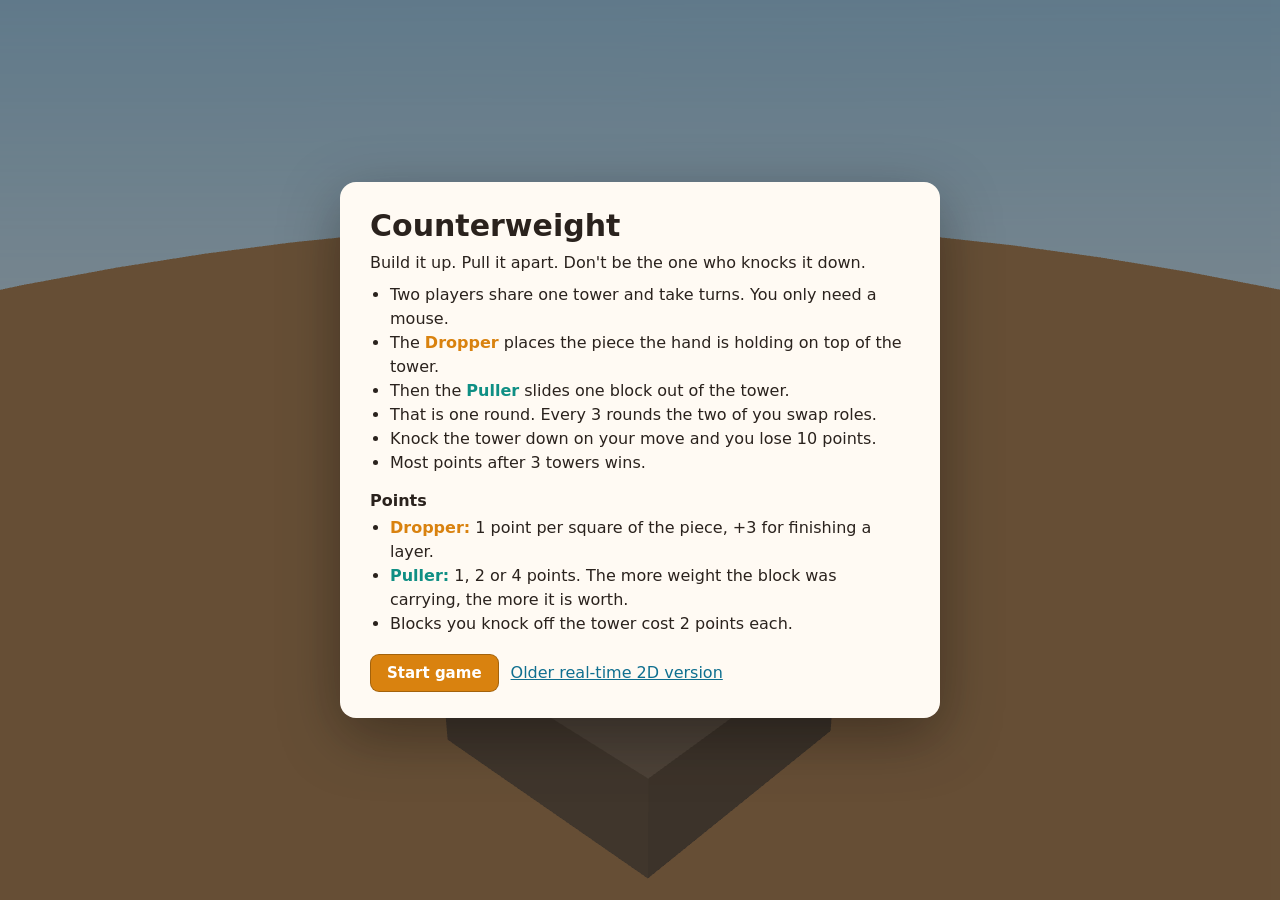
<file: counterweight/index.html>
<!doctype html>
<html lang="en">
<head>
  <meta charset="utf-8">
  <meta name="viewport" content="width=device-width, initial-scale=1">
  <title>Counterweight</title>
  <link rel="stylesheet" href="style.css">
</head>
<body>
  <canvas id="view"></canvas>

  <div id="hud" class="hidden">
    <div class="top">
      <div class="player" id="p0"><div class="name">P1</div><div class="pts" id="p0pts">0</div><div class="role" id="p0role"></div></div>
      <div class="status"><div id="towerLabel"></div><div id="roundLabel"></div><div id="swapLabel" class="dim"></div></div>
      <div class="player" id="p1"><div class="name">P2</div><div class="pts" id="p1pts">0</div><div class="role" id="p1role"></div></div>
    </div>
    <div class="pieces" id="pieces">
      <div class="label">Dropping now</div><div class="icon" id="nowIcon"></div>
      <div class="label">Next</div><div class="icon small" id="nextIcon"></div>
    </div>
    <div class="log" id="log"></div>
    <div class="tip" id="tip"></div>
    <div class="prompt">
      <div class="line" id="promptLine"></div>
      <div class="sub" id="promptSub"></div>
      <div class="buttons" id="promptButtons"></div>
    </div>
    <div class="corner">
      <button id="helpBtn" class="plain" title="Rules">?</button>
    </div>
    <div class="camhint dim">Drag to look around · scroll to zoom</div>
  </div>

  <div id="overlay" class="overlay"><div class="card"><h1>Counterweight</h1><p>Loading…</p></div></div>
  <script type="module" src="js/main.js"></script>
</body>
</html>
</file>
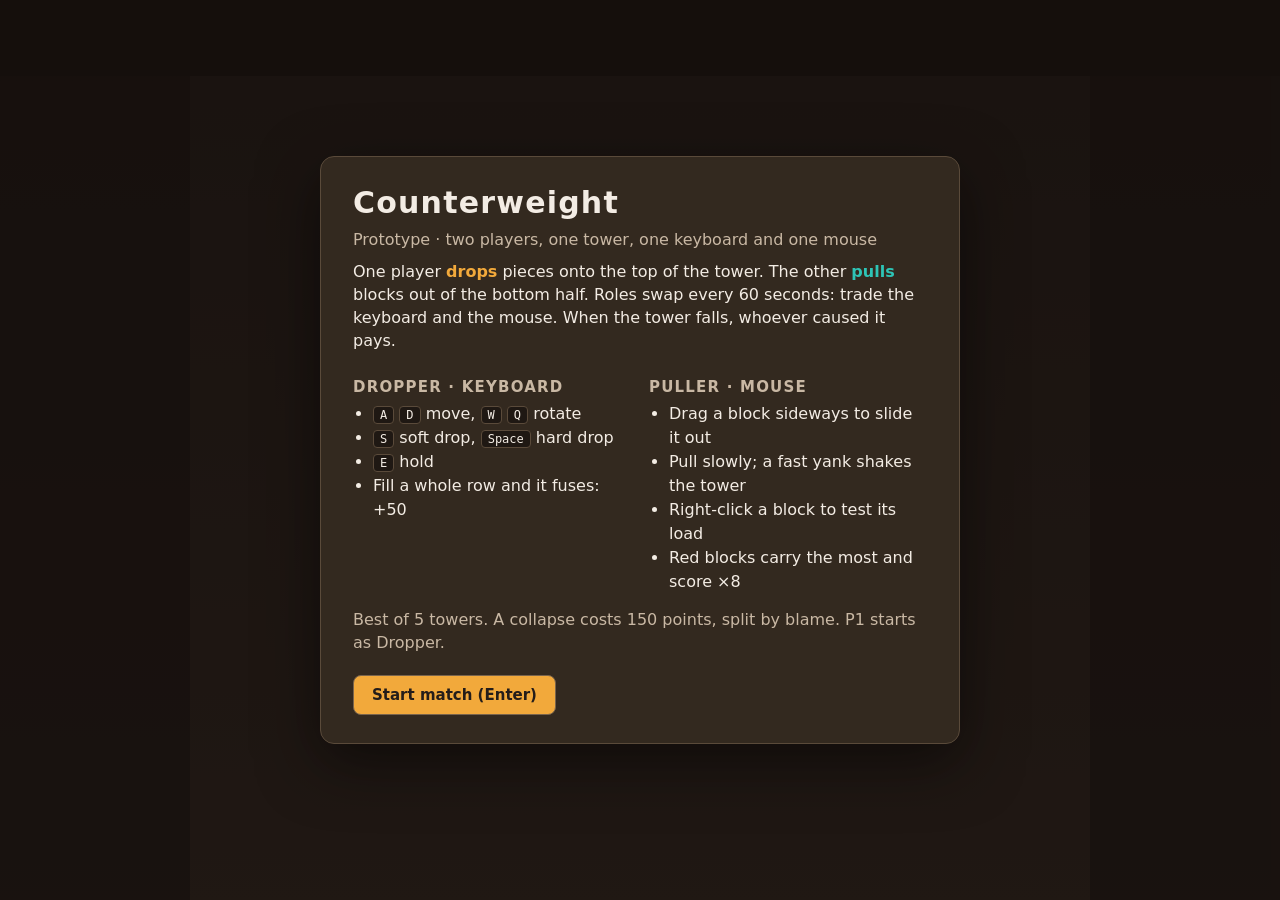
<file: counterweight/realtime2d/index.html>
<!doctype html>
<html lang="en">
<head>
  <meta charset="utf-8">
  <meta name="viewport" content="width=device-width, initial-scale=1">
  <title>Counterweight (prototype)</title>
  <link rel="stylesheet" href="style.css">
</head>
<body>
  <canvas id="game"></canvas>
  <div id="overlay" class="overlay"><div class="card"><h1>Counterweight</h1><p>Loading physics…</p></div></div>
  <script type="module" src="js/main.js"></script>
</body>
</html>
</file>
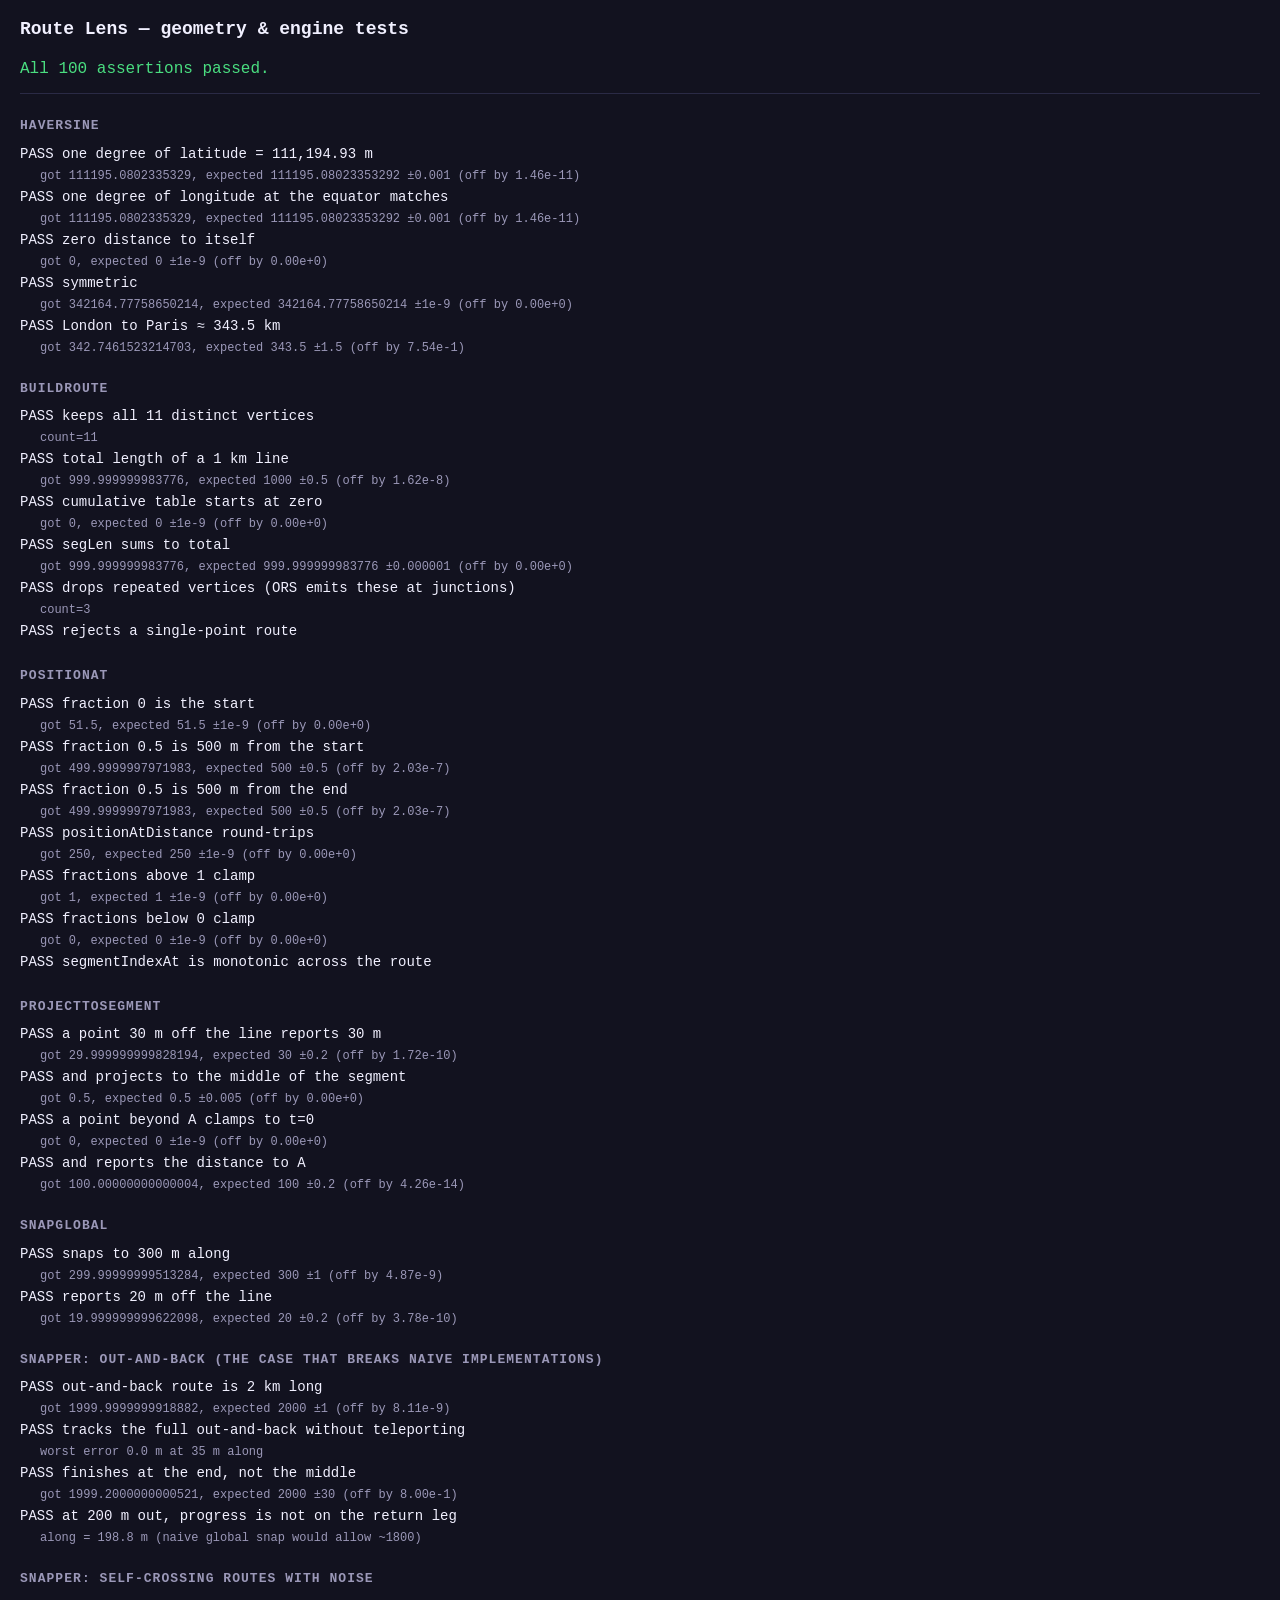
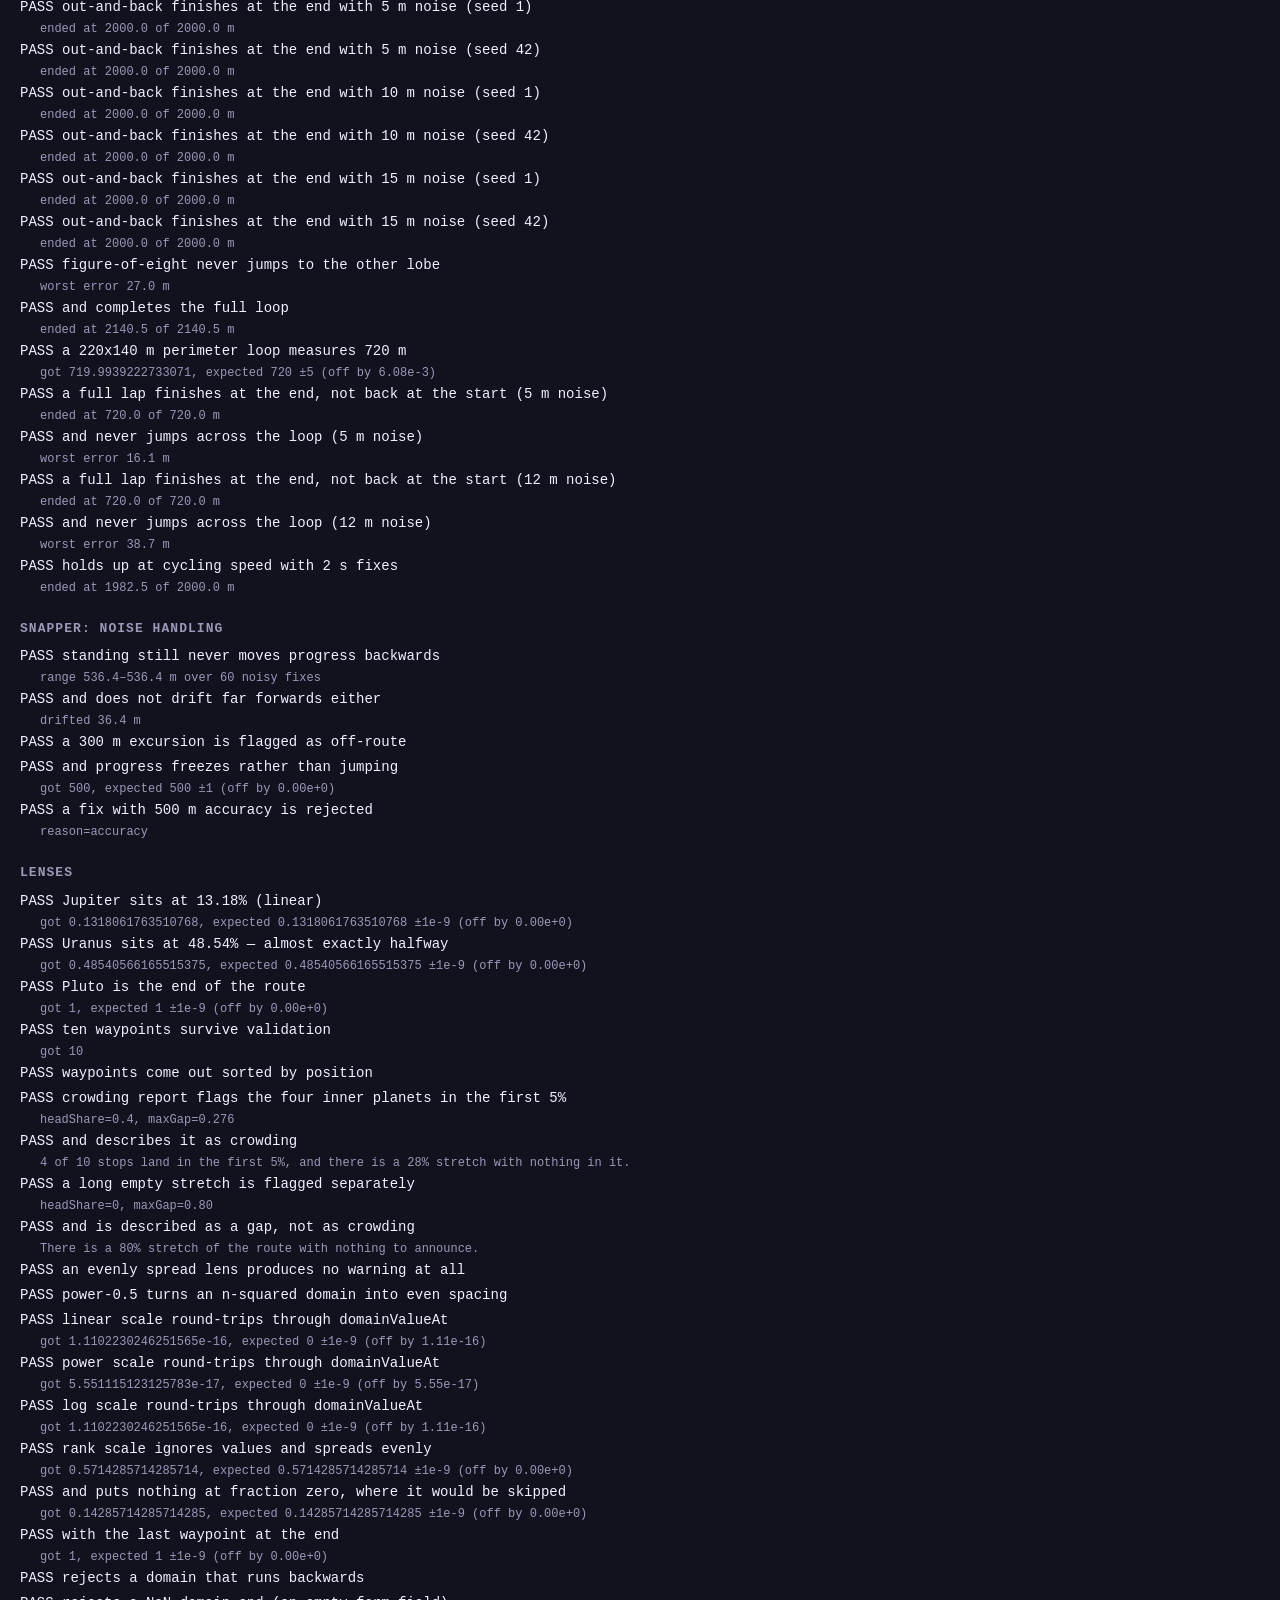
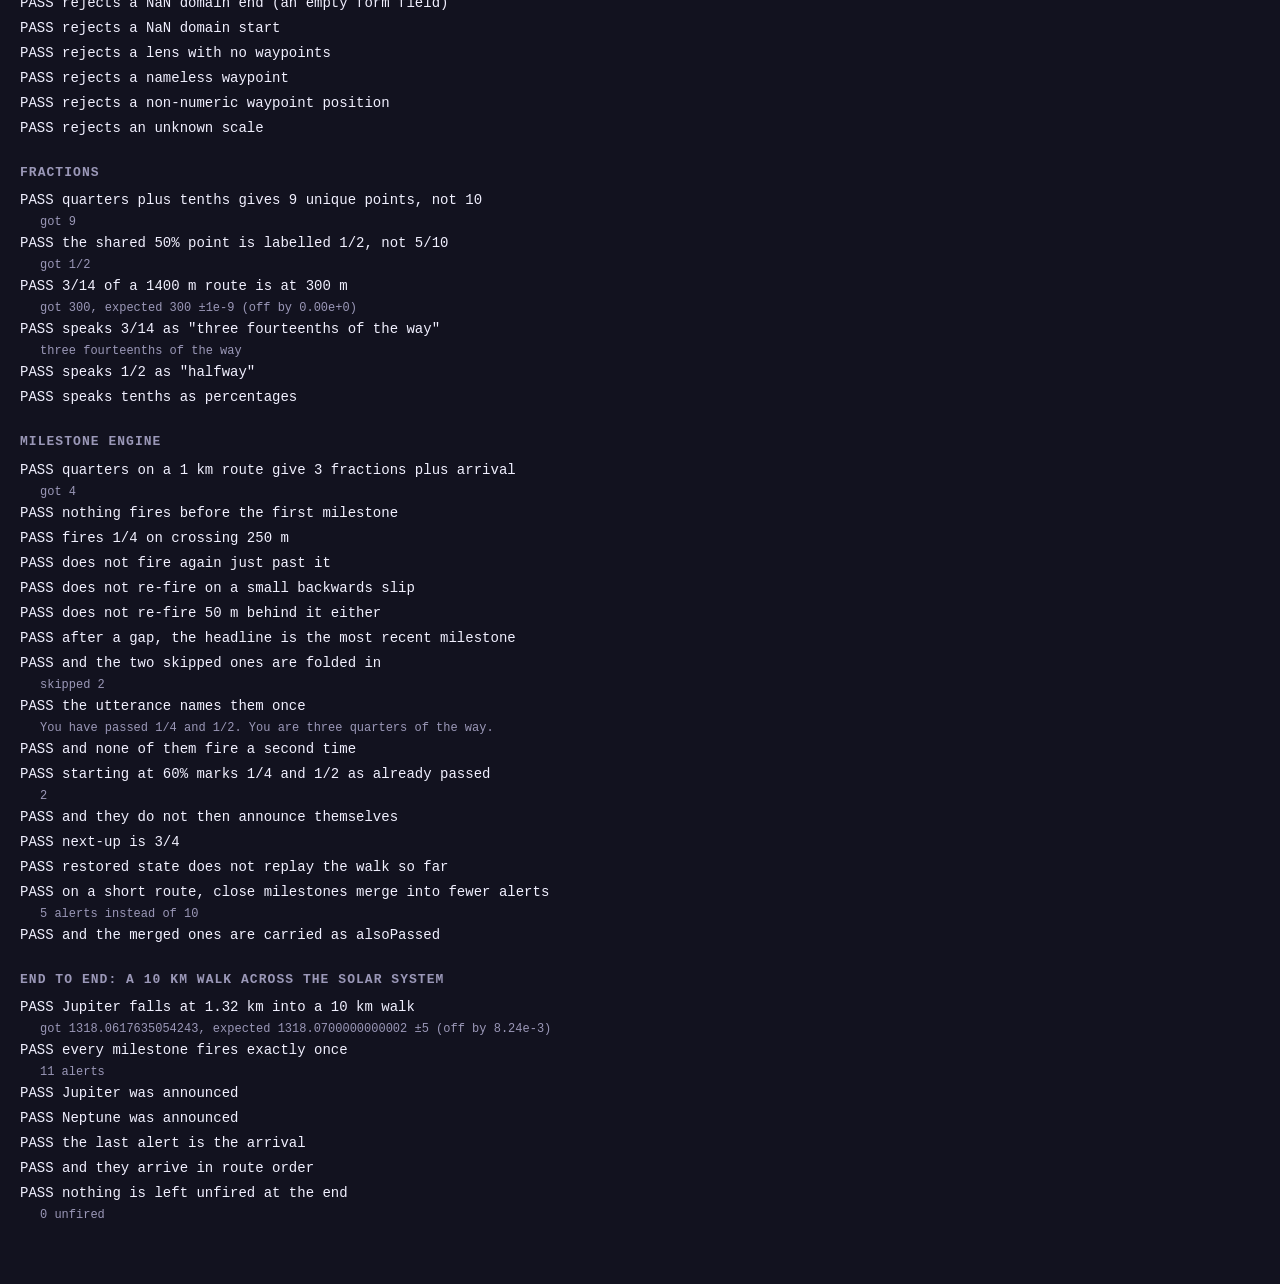
<file: tests.html>
<!DOCTYPE html>
<html lang="en">
<head>
<meta charset="UTF-8">
<meta name="viewport" content="width=device-width, initial-scale=1">
<title>Route Lens — tests</title>
<style>
  :root { color-scheme: dark; }
  body { margin: 0; padding: 16px 20px 60px; background: #12121f; color: #f1f0ff;
         font: 14px/1.5 ui-monospace, SFMono-Regular, Menlo, Consolas, monospace; }
  h1 { font-size: 18px; margin: 0 0 4px; }
  h2 { font-size: 13px; margin: 22px 0 6px; color: #9b98b8; text-transform: uppercase;
       letter-spacing: .08em; font-weight: 600; }
  #summary { position: sticky; top: 0; background: #12121f; padding: 10px 0 12px;
             border-bottom: 1px solid #2a2a45; margin-bottom: 8px; font-size: 16px; }
  .ok   { color: #4ade80; }
  .fail { color: #ff5c8a; }
  li { list-style: none; padding: 2px 0; }
  li.f { color: #ff5c8a; }
  .detail { color: #9b98b8; padding-left: 20px; font-size: 12px; }
  ul { margin: 0; padding: 0; }
</style>
</head>
<body>
<h1>Route Lens — geometry &amp; engine tests</h1>
<div id="summary">running…</div>
<div id="out"></div>

<script type="module">
import {
  haversine, buildRoute, positionAt, positionAtDistance, projectToSegment,
  snapGlobal, createSnapper, segmentIndexAt,
} from './js/geo.js';
import {
  validateLens, scalePosition, domainValueAt, lensMilestones, crowdingReport, crowdingMessage,
} from './js/lenses.js';
import {
  fractionMilestones, compileMilestones, createMilestoneEngine, fractionSpeech,
} from './js/milestones.js';
import { simulateFixes, outAndBack, straightLine, offsetMetres } from './js/simulator.js';

const out = document.getElementById('out');
let pass = 0, fail = 0, list = null;

function group(name) {
  const h = document.createElement('h2'); h.textContent = name; out.append(h);
  list = document.createElement('ul'); out.append(list);
}
function record(okFlag, name, detail) {
  const li = document.createElement('li');
  li.className = okFlag ? '' : 'f';
  li.textContent = `${okFlag ? 'PASS' : 'FAIL'}  ${name}`;
  list.append(li);
  if (!okFlag || detail) {
    const d = document.createElement('div');
    d.className = 'detail'; d.textContent = detail || '';
    list.append(d);
  }
  okFlag ? pass++ : fail++;
}
const ok = (cond, name, detail) => record(!!cond, name, detail);
function near(actual, expected, tol, name) {
  const d = Math.abs(actual - expected);
  record(d <= tol, name, `got ${actual}, expected ${expected} ±${tol} (off by ${d.toExponential(2)})`);
}

// ---------------------------------------------------------------- haversine
group('haversine');
{
  // One degree of latitude on a sphere of the IUGG mean radius.
  const oneDeg = 6371008.8 * Math.PI / 180;
  near(haversine(0, 0, 1, 0), oneDeg, 0.001, 'one degree of latitude = 111,194.93 m');
  near(haversine(0, 0, 0, 1), oneDeg, 0.001, 'one degree of longitude at the equator matches');
  near(haversine(51.5, -0.12, 51.5, -0.12), 0, 1e-9, 'zero distance to itself');
  near(haversine(51.5, -0.12, 48.86, 2.35),
       haversine(48.86, 2.35, 51.5, -0.12), 1e-9, 'symmetric');
  // London to Paris, a well-known great-circle distance.
  near(haversine(51.5007, -0.1246, 48.8567, 2.3508) / 1000, 343.5, 1.5, 'London to Paris ≈ 343.5 km');
}

// -------------------------------------------------------------- buildRoute
group('buildRoute');
{
  const coords = straightLine(51.5, -0.12, 1000, 11);
  const r = buildRoute(coords);
  record(r.count === 11, 'keeps all 11 distinct vertices', `count=${r.count}`);
  near(r.total, 1000, 0.5, 'total length of a 1 km line');
  near(r.cum[0], 0, 1e-9, 'cumulative table starts at zero');

  let sum = 0; for (const s of r.segLen) sum += s;
  near(sum, r.total, 1e-6, 'segLen sums to total');

  const dupes = [coords[0], coords[0], coords[1], coords[1], coords[1], coords[2]];
  const rd = buildRoute(dupes);
  record(rd.count === 3, 'drops repeated vertices (ORS emits these at junctions)', `count=${rd.count}`);

  let threw = false;
  try { buildRoute([[0, 0]]); } catch { threw = true; }
  ok(threw, 'rejects a single-point route');
}

// --------------------------------------------------------------- positionAt
group('positionAt');
{
  const r = buildRoute(straightLine(51.5, -0.12, 1000, 11));
  const a = positionAt(r, 0), b = positionAt(r, 1), m = positionAt(r, 0.5);
  near(a.lat, 51.5, 1e-9, 'fraction 0 is the start');
  near(haversine(a.lat, a.lng, m.lat, m.lng), 500, 0.5, 'fraction 0.5 is 500 m from the start');
  near(haversine(m.lat, m.lng, b.lat, b.lng), 500, 0.5, 'fraction 0.5 is 500 m from the end');
  near(positionAtDistance(r, 250).distance, 250, 1e-9, 'positionAtDistance round-trips');
  near(positionAt(r, 2).fraction, 1, 1e-9, 'fractions above 1 clamp');
  near(positionAt(r, -1).fraction, 0, 1e-9, 'fractions below 0 clamp');

  let mono = true, prev = -1;
  for (let f = 0; f <= 1; f += 0.01) {
    const i = segmentIndexAt(r, f * r.total);
    if (i < prev) mono = false;
    prev = i;
  }
  ok(mono, 'segmentIndexAt is monotonic across the route');
}

// ----------------------------------------------------------- point-to-line
group('projectToSegment');
{
  const A = { lat: 51.5, lng: -0.12 };
  const B = offsetMetres(A.lat, A.lng, 1000, 0);
  const mid = offsetMetres(A.lat, A.lng, 500, 0);
  const off = offsetMetres(mid.lat, mid.lng, 0, 30);   // 30 m north of the midpoint

  const p = projectToSegment(off.lat, off.lng, A.lat, A.lng, B.lat, B.lng);
  near(p.distance, 30, 0.2, 'a point 30 m off the line reports 30 m');
  near(p.t, 0.5, 0.005, 'and projects to the middle of the segment');

  const before = offsetMetres(A.lat, A.lng, -100, 0);
  const q = projectToSegment(before.lat, before.lng, A.lat, A.lng, B.lat, B.lng);
  near(q.t, 0, 1e-9, 'a point beyond A clamps to t=0');
  near(q.distance, 100, 0.2, 'and reports the distance to A');
}

// ------------------------------------------------------------ snapping
group('snapGlobal');
{
  const r = buildRoute(straightLine(51.5, -0.12, 1000, 11));
  const p = positionAtDistance(r, 300);
  const off = offsetMetres(p.lat, p.lng, 0, 20);
  const s = snapGlobal(r, off.lat, off.lng);
  near(s.along, 300, 1, 'snaps to 300 m along');
  near(s.distance, 20, 0.2, 'reports 20 m off the line');
}

// ------------------------------------------- the out-and-back killer case
group('snapper: out-and-back (the case that breaks naive implementations)');
{
  const coords = outAndBack(straightLine(51.5, -0.12, 1000, 21));
  const r = buildRoute(coords);
  near(r.total, 2000, 1, 'out-and-back route is 2 km long');

  // Walking the whole thing: progress must track truth all the way, never
  // teleporting onto the return leg that lies 0 m away in space.
  const fixes = simulateFixes(r, { speedMps: 1.4, intervalS: 1, noiseM: 0 });
  const snapper = createSnapper(r);
  let worst = 0, worstAt = 0;
  for (const f of fixes) {
    const s = snapper.update(f.lat, f.lng, f.accuracy, f.speed);
    const err = Math.abs(s.along - f.trueD);
    if (err > worst) { worst = err; worstAt = f.trueD; }
  }
  record(worst < 30, 'tracks the full out-and-back without teleporting',
         `worst error ${worst.toFixed(1)} m at ${worstAt.toFixed(0)} m along`);
  near(snapper.state.along, 2000, 30, 'finishes at the end, not the middle');

  // Explicitly: partway along the outbound leg we must not be snapped to the
  // matching point on the return leg.
  const s2 = createSnapper(r);
  for (const f of simulateFixes(r, { endD: 200, noiseM: 0 })) {
    s2.update(f.lat, f.lng, f.accuracy, f.speed);
  }
  record(s2.state.along < 400, 'at 200 m out, progress is not on the return leg',
         `along = ${s2.state.along.toFixed(1)} m (naive global snap would allow ~1800)`);
}

// --------------------------------- self-crossing routes, under real noise
group('snapper: self-crossing routes with noise');
{
  const track = (coords, opts) => {
    const r = buildRoute(coords);
    const s = createSnapper(r);
    let worst = 0;
    for (const f of simulateFixes(r, opts)) {
      const st = s.update(f.lat, f.lng, f.accuracy, f.speed);
      worst = Math.max(worst, Math.abs(st.along - f.trueD));
    }
    return { worst, end: s.state.along, total: r.total };
  };

  const outBack = outAndBack(straightLine(51.5, -0.12, 1000, 21));
  for (const noise of [5, 10, 15]) {
    for (const seed of [1, 42]) {
      const { end, total } = track(outBack, { speedMps: 1.4, noiseM: noise, seed });
      record(Math.abs(end - total) < 40,
             `out-and-back finishes at the end with ${noise} m noise (seed ${seed})`,
             `ended at ${end.toFixed(1)} of ${total.toFixed(1)} m`);
    }
  }

  // A figure-of-eight genuinely crosses itself, so the naive nearest-segment
  // search has a real chance to jump onto the wrong lobe.
  const fig8 = [];
  for (let i = 0; i <= 60; i++) {
    const a = (i / 60) * 2 * Math.PI;
    const o = offsetMetres(51.5, -0.12, 300 * Math.sin(a), 200 * Math.sin(2 * a));
    fig8.push([o.lng, o.lat]);
  }
  const f8 = track(fig8, { speedMps: 1.4, noiseM: 8, seed: 5 });
  record(f8.worst < 60, 'figure-of-eight never jumps to the other lobe',
         `worst error ${f8.worst.toFixed(1)} m`);
  record(Math.abs(f8.end - f8.total) < 40, 'and completes the full loop',
         `ended at ${f8.end.toFixed(1)} of ${f8.total.toFixed(1)} m`);

  // A closed loop — walking a perimeter back to where you started. The finish
  // is 0 m from the start in space but a full lap away along the route, which
  // is the same ambiguity as an out-and-back and the main real-world use.
  const perimeter = [];
  const corner = [[0, 0], [220, 0], [220, 140], [0, 140], [0, 0]];
  for (let i = 0; i < corner.length - 1; i++) {
    const [ax, ay] = corner[i];
    const [bx, by] = corner[i + 1];
    for (let s = 0; s < 12; s++) {
      const t = s / 12;
      const o = offsetMetres(51.5, -0.12, ax + (bx - ax) * t, ay + (by - ay) * t);
      perimeter.push([o.lng, o.lat]);
    }
  }
  perimeter.push(perimeter[0]);

  const loopR = buildRoute(perimeter);
  near(loopR.total, 720, 5, 'a 220x140 m perimeter loop measures 720 m');
  for (const noise of [5, 12]) {
    const walk = track(perimeter, { speedMps: 1.3, noiseM: noise, seed: 11 });
    record(Math.abs(walk.end - walk.total) < 40,
           `a full lap finishes at the end, not back at the start (${noise} m noise)`,
           `ended at ${walk.end.toFixed(1)} of ${walk.total.toFixed(1)} m`);
    record(walk.worst < 80, `and never jumps across the loop (${noise} m noise)`,
           `worst error ${walk.worst.toFixed(1)} m`);
  }

  // Cycling: faster, sparser fixes, so the forward window has to widen.
  const bike = track(outBack, { speedMps: 5, intervalS: 2, noiseM: 10, seed: 9 });
  record(Math.abs(bike.end - bike.total) < 60, 'holds up at cycling speed with 2 s fixes',
         `ended at ${bike.end.toFixed(1)} of ${bike.total.toFixed(1)} m`);
}

// ------------------------------------------------- jitter and off-route
group('snapper: noise handling');
{
  const r = buildRoute(straightLine(51.5, -0.12, 2000, 41));

  // Standing still with noisy fixes must never walk the progress backwards.
  const s = createSnapper(r);
  s.seed(500);
  const jitter = simulateFixes(r, {
    startD: 500, endD: 500.1, speedMps: 0, intervalS: 1, noiseM: 12, seed: 7,
    stationary: { atD: 500, seconds: 60 },
  });
  let minAlong = Infinity, maxAlong = -Infinity;
  for (const f of jitter) {
    const st = s.update(f.lat, f.lng, f.accuracy, 0);
    minAlong = Math.min(minAlong, st.along);
    maxAlong = Math.max(maxAlong, st.along);
  }
  record(minAlong >= 500 - 1e-6, 'standing still never moves progress backwards',
         `range ${minAlong.toFixed(1)}–${maxAlong.toFixed(1)} m over 60 noisy fixes`);
  // Progress is a ratchet, so with 12 m noise the max is roughly the largest
  // along-track excursion over the burst — a couple of sigma, not unbounded.
  record(maxAlong - 500 < 60, 'and does not drift far forwards either',
         `drifted ${(maxAlong - 500).toFixed(1)} m`);

  // Wandering well off the line must be reported, not silently absorbed.
  const s3 = createSnapper(r);
  s3.seed(500);
  const p = positionAtDistance(r, 520);
  let st;
  for (let i = 0; i < 5; i++) {
    const away = offsetMetres(p.lat, p.lng, 0, 300);
    st = s3.update(away.lat, away.lng, 10, 0);
  }
  ok(st.offRoute, 'a 300 m excursion is flagged as off-route');
  near(s3.state.along, 500, 1, 'and progress freezes rather than jumping');

  // Vague fixes are discarded rather than trusted.
  const s4 = createSnapper(r);
  s4.seed(100);
  const bad = s4.update(51.6, -0.2, 500, 0);
  record(bad.accepted === false && bad.reason === 'accuracy',
         'a fix with 500 m accuracy is rejected', `reason=${bad.reason}`);
}

// ------------------------------------------------------------------ lenses
group('lenses');
{
  const res = await fetch('lenses/solar-system.json');
  const solar = validateLens(await res.json());
  const ms = lensMilestones(solar);
  const at = (id) => ms.find((m) => m.key.endsWith(`:${id}`));

  near(at('jupiter').fraction, 778.5 / 5906.4, 1e-9, 'Jupiter sits at 13.18% (linear)');
  near(at('uranus').fraction, 2867.0 / 5906.4, 1e-9, 'Uranus sits at 48.54% — almost exactly halfway');
  near(at('pluto').fraction, 1, 1e-9, 'Pluto is the end of the route');
  record(ms.length === 10, 'ten waypoints survive validation', `got ${ms.length}`);

  let sorted = true;
  for (let i = 1; i < ms.length; i++) if (ms[i].fraction < ms[i - 1].fraction) sorted = false;
  ok(sorted, 'waypoints come out sorted by position');

  const report = crowdingReport(solar);
  record(report.crowded && report.headShare === 0.4,
         'crowding report flags the four inner planets in the first 5%',
         `headShare=${report.headShare}, maxGap=${report.maxGap.toFixed(3)}`);
  record(/4 of 10 stops/.test(crowdingMessage(report)),
         'and describes it as crowding', crowdingMessage(report));

  // A lens with well-spread stops but one long empty stretch is a different
  // problem, and must not be reported as "bunched up at the start".
  const gappy = crowdingReport({
    id: 'g', title: 'g', domain: { from: 0, to: 100 },
    waypoints: [{ at: 10, name: 'a' }, { at: 20, name: 'b' }, { at: 100, name: 'c' }],
  });
  record(gappy.crowded && gappy.gappy && !gappy.bunched, 'a long empty stretch is flagged separately',
         `headShare=${gappy.headShare}, maxGap=${gappy.maxGap.toFixed(2)}`);
  record(/stretch/.test(crowdingMessage(gappy)) && !/first 5%/.test(crowdingMessage(gappy)),
         'and is described as a gap, not as crowding', crowdingMessage(gappy));
  record(crowdingMessage(crowdingReport({
    id: 'e', title: 'e', domain: { from: 0, to: 100 },
    waypoints: [25, 50, 75, 100].map((at) => ({ at, name: String(at) })),
  })) === '', 'an evenly spread lens produces no warning at all');

  // Power 0.5 on a domain where values go as n-squared spaces them evenly —
  // which is exactly why the Bohr atom lens uses it.
  const shells = {
    id: 'shells', title: 'Shells', scale: 'power', power: { exponent: 0.5 },
    domain: { from: 0, to: 49 },
    waypoints: [1, 4, 9, 16, 25, 36, 49].map((n, i) => ({ at: n, name: `n=${i + 1}` })),
  };
  const sm = lensMilestones(shells);
  let evenlySpaced = true;
  sm.forEach((m, i) => { if (Math.abs(m.fraction - (i + 1) / 7) > 1e-9) evenlySpaced = false; });
  ok(evenlySpaced, 'power-0.5 turns an n-squared domain into even spacing');

  // Round-tripping through the scale and back must be lossless.
  for (const scale of ['linear', 'power', 'log']) {
    const l = { ...shells, scale };
    let worst = 0;
    for (let f = 0; f <= 1; f += 0.05) {
      worst = Math.max(worst, Math.abs(scalePosition(l, domainValueAt(l, f)) - f));
    }
    near(worst, 0, 1e-9, `${scale} scale round-trips through domainValueAt`);
  }

  const ranked = lensMilestones({ ...shells, scale: 'rank' });
  near(ranked[3].fraction, 4 / 7, 1e-9, 'rank scale ignores values and spreads evenly');
  near(ranked[0].fraction, 1 / 7, 1e-9, 'and puts nothing at fraction zero, where it would be skipped');
  near(ranked[6].fraction, 1, 1e-9, 'with the last waypoint at the end');

  const rejects = (lens, why) => {
    let threw = false;
    try { validateLens(lens); } catch { threw = true; }
    record(threw, why);
  };
  const base = { id: 'x', title: 'x', waypoints: [{ at: 1, name: 'a' }] };
  rejects({ ...base, domain: { from: 10, to: 1 } }, 'rejects a domain that runs backwards');
  // An empty number field parses to NaN, whose typeof is "number" — the check
  // has to be Number.isFinite or a broken lens saves silently.
  rejects({ ...base, domain: { from: 0, to: NaN } }, 'rejects a NaN domain end (an empty form field)');
  rejects({ ...base, domain: { from: NaN, to: 10 } }, 'rejects a NaN domain start');
  rejects({ ...base, domain: { from: 0, to: 10 }, waypoints: [] }, 'rejects a lens with no waypoints');
  rejects({ ...base, domain: { from: 0, to: 10 }, waypoints: [{ at: 5 }] }, 'rejects a nameless waypoint');
  rejects({ ...base, domain: { from: 0, to: 10 }, waypoints: [{ at: 'x', name: 'a' }] },
          'rejects a non-numeric waypoint position');
  rejects({ ...base, domain: { from: 0, to: 10 }, scale: 'wat' }, 'rejects an unknown scale');
}

// -------------------------------------------------------------- fractions
group('fractions');
{
  const fm = fractionMilestones([2, 10], 1000);
  record(fm.length === 9, 'quarters plus tenths gives 9 unique points, not 10', `got ${fm.length}`);
  const half = fm.find((m) => Math.abs(m.fraction - 0.5) < 1e-9);
  record(half.title === '1/2', 'the shared 50% point is labelled 1/2, not 5/10', `got ${half.title}`);

  const f14 = fractionMilestones([14], 1400);
  near(f14.find((m) => m.title === '3/14').d, 300, 1e-9, '3/14 of a 1400 m route is at 300 m');
  record(fractionSpeech(3, 14) === 'three fourteenths of the way',
         'speaks 3/14 as "three fourteenths of the way"', fractionSpeech(3, 14));
  record(fractionSpeech(1, 2) === 'halfway', 'speaks 1/2 as "halfway"');
  record(fractionSpeech(3, 10) === '30 percent of the way', 'speaks tenths as percentages');
}

// ------------------------------------------------------------- the engine
group('milestone engine');
{
  const total = 1000;
  const ms = compileMilestones(total, { denominators: [4], minSpacingM: 10 });
  record(ms.length === 4, 'quarters on a 1 km route give 3 fractions plus arrival', `got ${ms.length}`);

  const e = createMilestoneEngine(ms, total);
  ok(e.update(100) === null, 'nothing fires before the first milestone');

  const a = e.update(260);
  record(a && a.headline.title === '1/4' && a.skipped.length === 0, 'fires 1/4 on crossing 250 m');
  ok(e.update(270) === null, 'does not fire again just past it');
  ok(e.update(255) === null, 'does not re-fire on a small backwards slip');
  ok(e.update(200) === null, 'does not re-fire 50 m behind it either');

  // Catch-up: a long gap must coalesce, not machine-gun.
  const e2 = createMilestoneEngine(compileMilestones(total, { denominators: [4], minSpacingM: 10 }), total);
  const c = e2.update(800);
  record(c.headline.title === '3/4', 'after a gap, the headline is the most recent milestone');
  record(c.skipped.length === 2, 'and the two skipped ones are folded in', `skipped ${c.skipped.length}`);
  record(/passed 1\/4 and 1\/2/.test(c.speech), 'the utterance names them once', c.speech);
  ok(e2.update(810) === null, 'and none of them fire a second time');

  // Seeding mid-route.
  const e3 = createMilestoneEngine(compileMilestones(total, { denominators: [4], minSpacingM: 10 }), total);
  const seeded = e3.seedAt(600);
  record(seeded.length === 2, 'starting at 60% marks 1/4 and 1/2 as already passed', `${seeded.length}`);
  ok(e3.update(610) === null, 'and they do not then announce themselves');
  record(e3.nextAfter(610).title === '3/4', 'next-up is 3/4');

  // Serialise / restore across a reload.
  const e4 = createMilestoneEngine(compileMilestones(total, { denominators: [4], minSpacingM: 10 }), total);
  e4.update(600);
  const saved = JSON.parse(JSON.stringify(e4.serialize()));
  const e5 = createMilestoneEngine(compileMilestones(total, { denominators: [4], minSpacingM: 10 }), total);
  e5.restore(saved);
  ok(e5.update(610) === null, 'restored state does not replay the walk so far');

  // Coalescing dense milestones.
  const dense = compileMilestones(1200, { denominators: [10], minSpacingM: 200 });
  record(dense.length < 10, 'on a short route, close milestones merge into fewer alerts',
         `${dense.length} alerts instead of 10`);
  const merged = dense.find((m) => m.alsoPassed.length > 0);
  ok(merged, 'and the merged ones are carried as alsoPassed');
}

// ------------------------------------------ end-to-end: walk with a lens
group('end to end: a 10 km walk across the solar system');
{
  const r = buildRoute(straightLine(51.5, -0.12, 10000, 201));
  const solar = validateLens(await (await fetch('lenses/solar-system.json')).json());
  const ms = compileMilestones(r.total, { denominators: [4], lens: solar, minSpacingM: 100 });

  const jupiter = ms.find((m) => m.title === 'Jupiter');
  near(jupiter.d, 0.131807 * 10000, 5, 'Jupiter falls at 1.32 km into a 10 km walk');

  const engine = createMilestoneEngine(ms, r.total);
  const snapper = createSnapper(r);
  const fired = [];
  for (const f of simulateFixes(r, { speedMps: 1.4, intervalS: 5, noiseM: 6, seed: 3 })) {
    const st = snapper.update(f.lat, f.lng, f.accuracy, f.speed);
    if (!st.accepted) continue;
    const ev = engine.update(st.along, { confident: !st.offRoute });
    if (ev) fired.push(...ev.all);
  }

  const keys = fired.map((m) => m.key);
  record(new Set(keys).size === keys.length, 'every milestone fires exactly once', `${keys.length} alerts`);
  record(fired.some((m) => m.title === 'Jupiter'), 'Jupiter was announced');
  record(fired.some((m) => m.title === 'Neptune'), 'Neptune was announced');
  record(fired[fired.length - 1].kind === 'arrival', 'the last alert is the arrival');

  let ordered = true;
  for (let i = 1; i < fired.length; i++) if (fired[i].d < fired[i - 1].d) ordered = false;
  ok(ordered, 'and they arrive in route order');
  record(engine.remaining.length === 0, 'nothing is left unfired at the end',
         `${engine.remaining.length} unfired`);
}

// ------------------------------------------------------------------ done
const s = document.getElementById('summary');
s.innerHTML = fail === 0
  ? `<span class="ok">All ${pass} assertions passed.</span>`
  : `<span class="fail">${fail} failed</span> · <span class="ok">${pass} passed</span>`;
window.__results = { pass, fail };
console.log(`tests: ${pass} passed, ${fail} failed`);
</script>
</body>
</html>
</file>
<file: counterweight/style.css>
* { box-sizing: border-box; }
html, body { margin: 0; height: 100%; overflow: hidden; background: #cfe3ee; color: #2a221d;
  font-family: system-ui, -apple-system, "Segoe UI", Roboto, sans-serif; }
#view { position: fixed; inset: 0; width: 100vw; height: 100vh; display: block; touch-action: none; }
.hidden { display: none !important; }
.dim { color: #6b5a4b; }
:root { --drop: #d9820f; --pull: #0f8f84; }

#hud > * { position: fixed; }
.top { top: 10px; left: 10px; right: 10px; display: flex; justify-content: space-between; align-items: flex-start; gap: 10px; pointer-events: none; }
.player { min-width: 150px; padding: 8px 14px; border-radius: 12px; background: rgba(255, 252, 247, 0.9); border: 3px solid transparent;
  box-shadow: 0 2px 10px rgba(0, 0, 0, 0.12); }
.player.active { border-color: var(--drop); }
.player.active.pulling { border-color: var(--pull); }
.player .name { font-weight: 700; font-size: 15px; }
.player .pts { font-weight: 800; font-size: 30px; line-height: 1.05; }
.player .role { font-size: 13px; font-weight: 600; }
.player .role.drop { color: var(--drop); }
.player .role.pull { color: var(--pull); }
#p1 { text-align: right; }
.status { text-align: center; padding: 8px 16px; border-radius: 12px; background: rgba(255, 252, 247, 0.9); font-size: 14px;
  box-shadow: 0 2px 10px rgba(0, 0, 0, 0.12); }
.status #towerLabel { font-weight: 700; }

.pieces { left: 10px; top: 120px; width: 120px; padding: 10px; border-radius: 12px; background: rgba(255, 252, 247, 0.9); text-align: center;
  box-shadow: 0 2px 10px rgba(0, 0, 0, 0.12); }
.pieces .label { font-size: 12px; font-weight: 600; color: #6b5a4b; margin: 2px 0 6px; }
.icon { display: inline-grid; gap: 2px; margin-bottom: 10px; }
.icon i { width: 22px; height: 22px; border-radius: 3px; }
.icon.small i { width: 15px; height: 15px; }
.icon i.on { background: #cf9a58; border: 1px solid #8a5f2c; }

.log { right: 10px; top: 120px; width: 240px; display: flex; flex-direction: column; gap: 6px; pointer-events: none; }
.log div { padding: 7px 10px; border-radius: 10px; background: rgba(255, 252, 247, 0.9); font-size: 13px; line-height: 1.3;
  box-shadow: 0 2px 8px rgba(0, 0, 0, 0.1); border-left: 4px solid #a8998a; }
.log div.p0 { border-left-color: #5b7fd9; }
.log div.p1 { border-left-color: #c2589a; }
.log div:nth-child(n+2) { opacity: 0.75; }
.log div:nth-child(n+4) { opacity: 0.5; }

.tip { padding: 6px 10px; border-radius: 8px; background: rgba(32, 26, 22, 0.92); color: #fff; font-size: 13px; pointer-events: none;
  transform: translate(14px, 14px); white-space: nowrap; }
.tip:empty { display: none; }

.prompt { left: 50%; bottom: 14px; transform: translateX(-50%); width: min(620px, 94vw); padding: 12px 16px; border-radius: 14px;
  background: rgba(255, 252, 247, 0.94); text-align: center; box-shadow: 0 4px 18px rgba(0, 0, 0, 0.18); }
.prompt .line { font-size: 19px; font-weight: 700; }
.prompt .line .drop { color: var(--drop); }
.prompt .line .pull { color: var(--pull); }
.prompt .sub { font-size: 14px; margin-top: 3px; color: #4a3c2e; }
.prompt .buttons { display: flex; gap: 10px; justify-content: center; margin-top: 8px; flex-wrap: wrap; }
.prompt .buttons:empty { display: none; }
.dot { display: inline-block; width: 11px; height: 11px; border-radius: 50%; vertical-align: -1px; margin: 0 3px 0 8px; }

.corner { right: 10px; bottom: 14px; }
.camhint { left: 12px; bottom: 16px; font-size: 12px; pointer-events: none; }

button { padding: 9px 16px; border-radius: 9px; border: 1px solid rgba(0, 0, 0, 0.25); background: var(--drop); color: #fff;
  font: 600 15px system-ui, sans-serif; cursor: pointer; }
button.pull { background: var(--pull); color: #fff; }
button.plain { background: #fffaf3; color: #2a221d; }
button:disabled { opacity: 0.45; cursor: default; }
button:hover:not(:disabled) { filter: brightness(1.08); }

.overlay { position: fixed; inset: 0; display: flex; align-items: center; justify-content: center; background: rgba(40, 32, 26, 0.45); }
.card { width: min(600px, 92vw); max-height: 92vh; overflow: auto; padding: 26px 30px; border-radius: 16px; background: #fffaf3;
  box-shadow: 0 18px 60px rgba(0, 0, 0, 0.35); }
.card h1 { margin: 0 0 4px; font-size: 30px; }
.card h2 { margin: 16px 0 4px; font-size: 16px; }
.card p { margin: 8px 0; line-height: 1.45; }
.card ul { margin: 6px 0; padding-left: 20px; line-height: 1.5; }
.card .buttons { display: flex; gap: 12px; margin-top: 18px; flex-wrap: wrap; align-items: center; }
.card a { color: #0f6f8f; }
.card table { width: 100%; border-collapse: collapse; margin: 10px 0; }
.card th, .card td { padding: 6px 10px; text-align: right; border-bottom: 1px solid #e4d9cc; }
.card th:first-child, .card td:first-child { text-align: left; }
.drop { color: var(--drop); font-weight: 700; }
.pull { color: var(--pull); font-weight: 700; }

@media (max-width: 760px) {
  .log { display: none; }
  .pieces { top: 104px; width: 96px; }
  .player { min-width: 104px; padding: 6px 10px; }
  .player .pts { font-size: 24px; }
  .camhint { display: none; }
}
</file>
<file: counterweight/realtime2d/style.css>
* { box-sizing: border-box; }
html, body { margin: 0; height: 100%; overflow: hidden; background: #241d1a; color: #f3ece4;
  font-family: system-ui, -apple-system, "Segoe UI", Roboto, sans-serif; }
#game { display: block; width: 100vw; height: 100vh; cursor: crosshair; }
.overlay { position: fixed; inset: 0; display: flex; align-items: center; justify-content: center;
  background: rgba(20, 15, 12, 0.72); }
.overlay.hidden { display: none; }
.overlay.light { background: rgba(20, 15, 12, 0.35); }
.card { width: min(640px, 92vw); max-height: 92vh; overflow: auto; padding: 28px 32px; border-radius: 14px;
  background: #33291f; border: 1px solid #5a4a3a; box-shadow: 0 18px 60px rgba(0, 0, 0, 0.5); }
.card h1 { margin: 0 0 6px; font-size: 30px; letter-spacing: 0.04em; }
.card h2 { margin: 18px 0 6px; font-size: 15px; text-transform: uppercase; letter-spacing: 0.08em; color: #c9b8a4; }
.card p { margin: 8px 0; line-height: 1.45; }
.card ul { margin: 6px 0; padding-left: 20px; line-height: 1.5; }
.card .sub { color: #c9b8a4; }
.amber { color: #f2a93b; font-weight: 600; }
.teal { color: #2ec4b6; font-weight: 600; }
.cols { display: grid; grid-template-columns: 1fr 1fr; gap: 18px; }
kbd { display: inline-block; padding: 1px 6px; border-radius: 4px; background: #1f1813; border: 1px solid #5a4a3a;
  font: 12px ui-monospace, Menlo, Consolas, monospace; }
.buttons { display: flex; gap: 12px; margin-top: 20px; flex-wrap: wrap; }
button { padding: 10px 18px; border-radius: 8px; border: 1px solid #7a644c; background: #f2a93b; color: #241d1a;
  font: 600 15px system-ui, sans-serif; cursor: pointer; }
button.alt { background: #2ec4b6; }
button.plain { background: #4a3c2e; color: #f3ece4; }
button:hover { filter: brightness(1.1); }
table.scores { width: 100%; border-collapse: collapse; margin: 10px 0; }
table.scores th, table.scores td { padding: 6px 10px; text-align: right; border-bottom: 1px solid #4a3c2e; }
table.scores th:first-child, table.scores td:first-child { text-align: left; }
.blame { padding: 10px 12px; border-radius: 8px; background: #241d1a; border-left: 4px solid #e0564a; }
@media (max-width: 560px) { .cols { grid-template-columns: 1fr; } }
</file>
